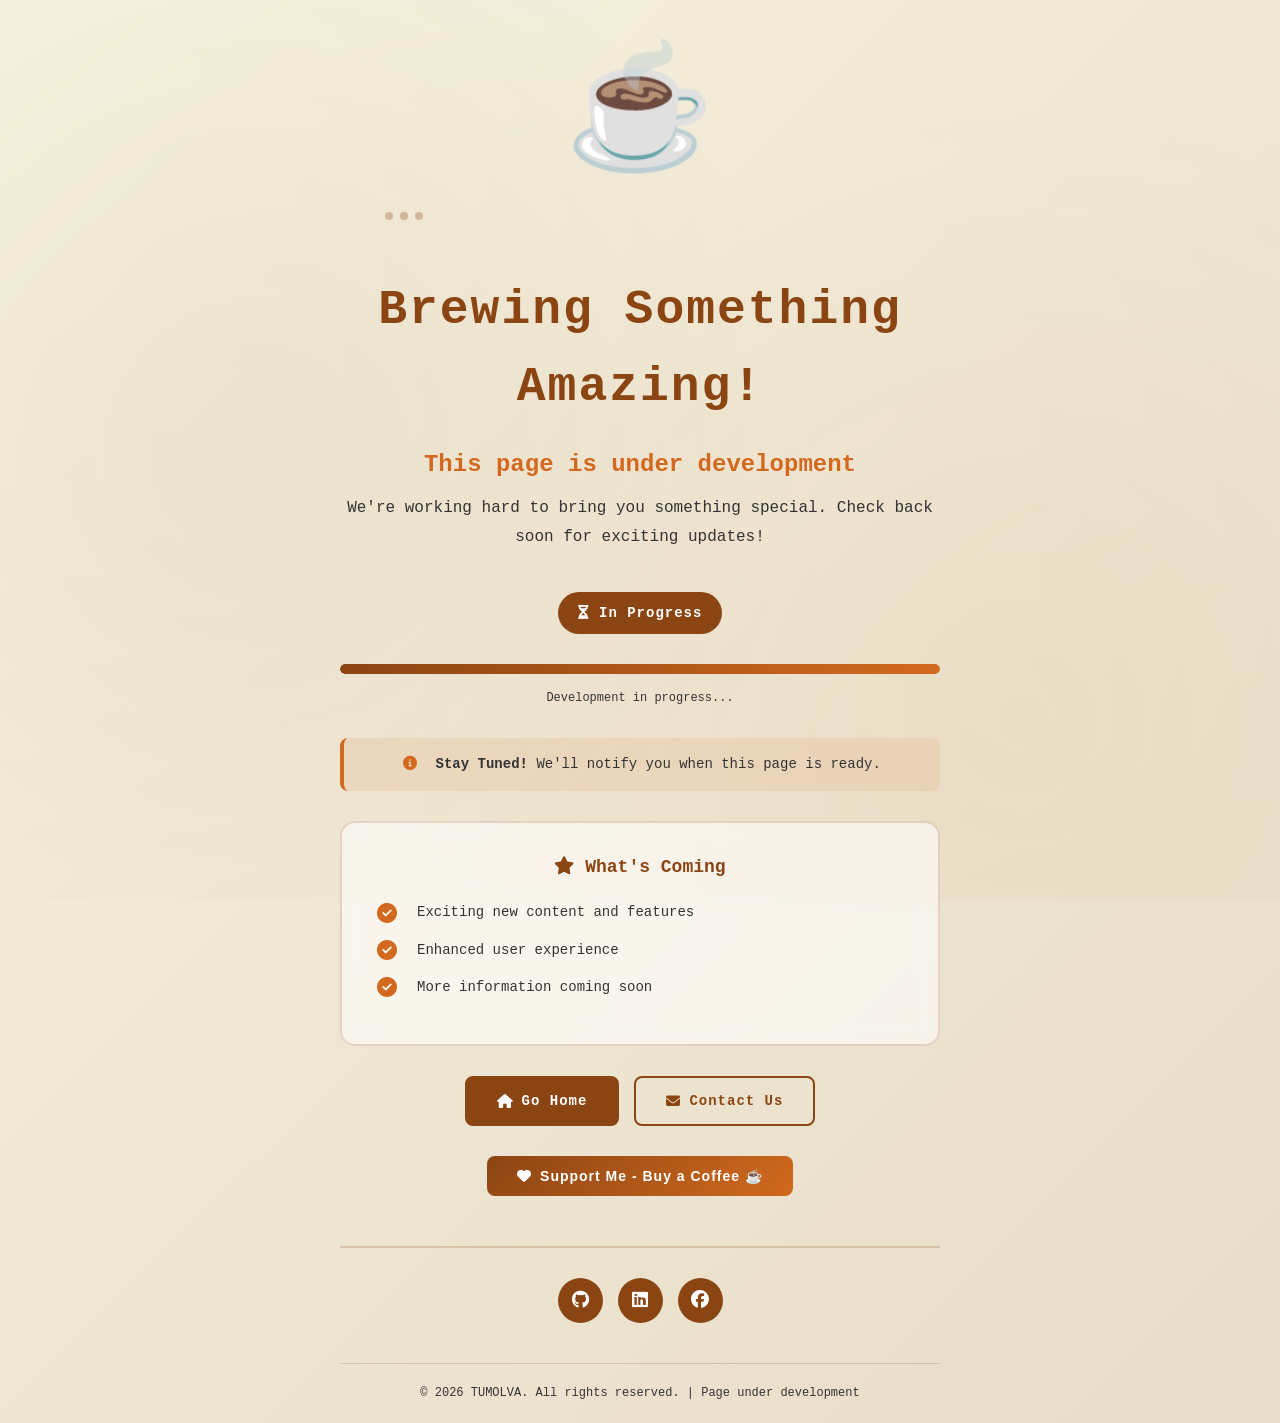
<file: pages/coffee.html>
<!DOCTYPE html>
<html lang="en">
<head>
    <meta charset="UTF-8">
    <meta name="viewport" content="width=device-width, initial-scale=1.0">
    <meta name="description" content="This page is under development. Check back soon!">
    <meta name="robots" content="noindex, follow">
    <meta name="theme-color" content="#000000">
    <title>Coffee | Under Development</title>
    <link rel="stylesheet" href="https://cdnjs.cloudflare.com/ajax/libs/font-awesome/6.4.0/css/all.min.css">
    <link rel="icon" type="image/svg+xml" href="../images/coffee-favicon.svg">
    <link rel="apple-touch-icon" href="../images/coffee-favicon.svg">
    <style>
        * {
            margin: 0;
            padding: 0;
            box-sizing: border-box;
        }

        :root {
            --primary: #8B4513;
            --dark: #1a1a1a;
            --light: #ffffff;
            --text: #333333;
            --accent: #D2691E;
        }

        html {
            scroll-behavior: smooth;
        }

        body {
            font-family: 'Courier New', monospace;
            background: linear-gradient(135deg, #f5f1de 0%, #e8dcc8 100%);
            color: var(--text);
            line-height: 1.6;
            min-height: 100vh;
            display: flex;
            align-items: center;
            justify-content: center;
            padding: 20px;
            position: relative;
            overflow-x: hidden;
        }

        body::before {
            content: '';
            position: fixed;
            top: 0;
            left: 0;
            width: 100%;
            height: 100%;
            background-image: 
                radial-gradient(circle at 20% 50%, rgba(139, 69, 19, 0.05) 0%, transparent 50%),
                radial-gradient(circle at 80% 80%, rgba(210, 105, 30, 0.05) 0%, transparent 50%);
            pointer-events: none;
            z-index: 0;
            animation: backgroundFloat 8s ease-in-out infinite;
        }

        @keyframes backgroundFloat {
            0%, 100% { transform: translateY(0px); }
            50% { transform: translateY(-20px); }
        }

        .container {
            position: relative;
            z-index: 1;
            max-width: 600px;
            text-align: center;
            animation: fadeInUp 0.8s ease-out;
        }

        .coffee-cup {
            font-size: 120px;
            margin-bottom: 30px;
            animation: cupBounce 2s ease-in-out infinite;
            display: inline-block;
        }

        @keyframes cupBounce {
            0%, 100% { transform: translateY(0) rotate(0deg); }
            50% { transform: translateY(-20px) rotate(5deg); }
        }

        @keyframes cupSteam {
            0% {
                opacity: 0;
                transform: translateY(-30px);
            }
            50% {
                opacity: 1;
            }
            100% {
                opacity: 0;
                transform: translateY(-60px);
            }
        }

        .steam {
            position: absolute;
            width: 8px;
            height: 8px;
            background: rgba(139, 69, 19, 0.3);
            border-radius: 50%;
            animation: cupSteam 2s infinite;
        }

        .steam:nth-child(1) {
            left: 45px;
            animation-delay: 0s;
        }

        .steam:nth-child(2) {
            left: 60px;
            animation-delay: 0.4s;
        }

        .steam:nth-child(3) {
            left: 75px;
            animation-delay: 0.8s;
        }

        h1 {
            font-size: 48px;
            color: var(--primary);
            margin-bottom: 20px;
            font-weight: bold;
            letter-spacing: 2px;
        }

        .subtitle {
            font-size: 24px;
            color: var(--accent);
            margin-bottom: 10px;
            font-weight: 600;
        }

        .description {
            font-size: 16px;
            color: var(--text);
            margin-bottom: 40px;
            line-height: 1.8;
        }

        .status-badge {
            display: inline-block;
            background: var(--primary);
            color: var(--light);
            padding: 10px 20px;
            border-radius: 25px;
            font-size: 14px;
            font-weight: bold;
            margin-bottom: 30px;
            letter-spacing: 1px;
        }

        .progress-bar {
            width: 100%;
            height: 10px;
            background: rgba(139, 69, 19, 0.2);
            border-radius: 10px;
            overflow: hidden;
            margin-bottom: 15px;
        }

        .progress-fill {
            height: 100%;
            background: linear-gradient(90deg, var(--primary), var(--accent));
            border-radius: 10px;
            animation: progressLoad 3s ease-in-out infinite;
        }

        @keyframes progressLoad {
            0% { width: 0%; }
            50% { width: 80%; }
            100% { width: 100%; }
        }

        .progress-text {
            font-size: 12px;
            color: var(--text);
            margin-bottom: 30px;
        }

        .features {
            background: rgba(255, 255, 255, 0.6);
            backdrop-filter: blur(10px);
            padding: 30px;
            border-radius: 15px;
            margin-bottom: 30px;
            border: 2px solid rgba(139, 69, 19, 0.2);
        }

        .features h3 {
            color: var(--primary);
            margin-bottom: 20px;
            font-size: 18px;
        }

        .feature-item {
            display: flex;
            align-items: center;
            margin-bottom: 15px;
            font-size: 14px;
        }

        .feature-item i {
            color: var(--accent);
            margin-right: 15px;
            font-size: 20px;
            min-width: 30px;
        }

        .cta-buttons {
            display: flex;
            gap: 15px;
            justify-content: center;
            flex-wrap: wrap;
            margin-bottom: 30px;
        }

        .btn {
            padding: 12px 30px;
            font-size: 14px;
            border: 2px solid var(--primary);
            border-radius: 8px;
            cursor: pointer;
            text-decoration: none;
            display: inline-flex;
            align-items: center;
            gap: 8px;
            transition: all 0.3s ease;
            font-weight: bold;
            letter-spacing: 1px;
        }

        .btn-primary {
            background: var(--primary);
            color: var(--light);
        }

        .btn-primary:hover {
            background: var(--accent);
            border-color: var(--accent);
            transform: translateY(-3px);
            box-shadow: 0 10px 25px rgba(139, 69, 19, 0.2);
        }

        .btn-secondary {
            background: transparent;
            color: var(--primary);
        }

        .btn-secondary:hover {
            background: var(--primary);
            color: var(--light);
            transform: translateY(-3px);
        }

        .notification {
            background: rgba(210, 105, 30, 0.1);
            border-left: 4px solid var(--accent);
            padding: 15px;
            border-radius: 8px;
            margin-bottom: 30px;
            font-size: 14px;
        }

        .notification i {
            color: var(--accent);
            margin-right: 10px;
        }

        .social-links {
            display: flex;
            gap: 15px;
            justify-content: center;
            margin-top: 30px;
            padding-top: 30px;
            border-top: 2px solid rgba(139, 69, 19, 0.2);
        }

        .social-link {
            width: 45px;
            height: 45px;
            background: var(--primary);
            color: var(--light);
            border-radius: 50%;
            display: flex;
            align-items: center;
            justify-content: center;
            text-decoration: none;
            font-size: 18px;
            transition: all 0.3s ease;
        }

        .social-link:hover {
            background: var(--accent);
            transform: translateY(-5px) scale(1.1);
            box-shadow: 0 10px 20px rgba(139, 69, 19, 0.3);
        }

        .footer {
            font-size: 12px;
            color: var(--text);
            margin-top: 40px;
            padding-top: 20px;
            border-top: 1px solid rgba(139, 69, 19, 0.2);
        }

        .donate-btn {
            background: linear-gradient(135deg, var(--primary), var(--accent));
            color: var(--light);
            padding: 12px 30px;
            font-size: 14px;
            border: none;
            border-radius: 8px;
            cursor: pointer;
            text-decoration: none;
            display: inline-flex;
            align-items: center;
            gap: 8px;
            transition: all 0.3s ease;
            font-weight: bold;
            letter-spacing: 1px;
            margin-bottom: 20px;
        }

        .donate-btn:hover {
            transform: translateY(-3px);
            box-shadow: 0 15px 35px rgba(139, 69, 19, 0.3);
            background: linear-gradient(135deg, var(--accent), var(--primary));
        }

        .modal {
            display: none;
            position: fixed;
            z-index: 9999;
            left: 0;
            top: 0;
            width: 100%;
            height: 100%;
            background-color: rgba(0, 0, 0, 0.5);
            backdrop-filter: blur(5px);
            animation: fadeIn 0.3s ease-out;
        }

        .modal.active {
            display: flex;
            align-items: center;
            justify-content: center;
        }

        .modal-content {
            background: var(--light);
            padding: 40px;
            border-radius: 15px;
            text-align: center;
            max-width: 400px;
            width: 90%;
            box-shadow: 0 20px 60px rgba(0, 0, 0, 0.3);
            animation: slideUp 0.3s ease-out;
            position: relative;
        }

        .modal-close {
            position: absolute;
            top: 15px;
            right: 15px;
            font-size: 28px;
            font-weight: bold;
            color: var(--text);
            cursor: pointer;
            background: none;
            border: none;
            transition: all 0.2s ease;
            width: 40px;
            height: 40px;
            display: flex;
            align-items: center;
            justify-content: center;
            border-radius: 50%;
        }

        .modal-close:hover {
            background: rgba(139, 69, 19, 0.1);
            color: var(--primary);
            transform: rotate(90deg);
        }

        .modal-title {
            font-size: 24px;
            color: var(--primary);
            margin-bottom: 20px;
            font-weight: bold;
        }

        .qr-container {
            margin: 30px 0;
            display: flex;
            justify-content: center;
        }

        .qr-image {
            width: 280px;
            height: 280px;
            border: 3px solid var(--primary);
            border-radius: 10px;
            box-shadow: 0 10px 30px rgba(139, 69, 19, 0.2);
        }

        .modal-description {
            font-size: 14px;
            color: var(--text);
            margin-bottom: 20px;
            line-height: 1.6;
        }

        .modal-buttons {
            display: flex;
            gap: 15px;
            justify-content: center;
            flex-wrap: wrap;
        }

        .modal-btn {
            padding: 10px 25px;
            font-size: 13px;
            border: 2px solid var(--primary);
            border-radius: 6px;
            cursor: pointer;
            text-decoration: none;
            display: inline-flex;
            align-items: center;
            gap: 8px;
            transition: all 0.3s ease;
            font-weight: bold;
            background: none;
            letter-spacing: 0.5px;
        }

        .modal-btn-primary {
            background: var(--primary);
            color: var(--light);
            border-color: var(--primary);
        }

        .modal-btn-primary:hover {
            background: var(--accent);
            border-color: var(--accent);
            transform: translateY(-2px);
            box-shadow: 0 8px 20px rgba(139, 69, 19, 0.2);
        }

        .modal-btn-secondary {
            color: var(--primary);
            background: transparent;
        }

        .modal-btn-secondary:hover {
            background: rgba(139, 69, 19, 0.1);
            transform: translateY(-2px);
        }

        @keyframes fadeIn {
            from {
                opacity: 0;
            }
            to {
                opacity: 1;
            }
        }

        @keyframes slideUp {
            from {
                opacity: 0;
                transform: translateY(30px);
            }
            to {
                opacity: 1;
                transform: translateY(0);
            }
        }

        @keyframes fadeInUp {
            from {
                opacity: 0;
                transform: translateY(30px);
            }
            to {
                opacity: 1;
                transform: translateY(0);
            }
        }

        @media (max-width: 600px) {
            h1 {
                font-size: 32px;
            }

            .subtitle {
                font-size: 18px;
            }

            .description {
                font-size: 14px;
            }

            .coffee-cup {
                font-size: 80px;
            }

            .features {
                padding: 20px;
            }

            .cta-buttons {
                flex-direction: column;
            }

            .btn {
                width: 100%;
                justify-content: center;
            }
        }

        @media (max-width: 400px) {
            h1 {
                font-size: 24px;
            }

            .subtitle {
                font-size: 16px;
            }

            .coffee-cup {
                font-size: 60px;
            }
        }
    </style>
</head>
<body>
    <div class="container">
        <div style="position: relative; margin-bottom: 30px;">
            <div class="coffee-cup">
                ☕
                <div class="steam"></div>
                <div class="steam"></div>
                <div class="steam"></div>
            </div>
        </div>

        <h1>Brewing Something Amazing!</h1>
        <p class="subtitle">This page is under development</p>
        
        <p class="description">
            We're working hard to bring you something special. Check back soon for exciting updates!
        </p>

        <div class="status-badge">
            <i class="fas fa-hourglass-half"></i> In Progress
        </div>

        <div class="progress-bar">
            <div class="progress-fill"></div>
        </div>
        <p class="progress-text">Development in progress...</p>

        <div class="notification">
            <i class="fas fa-info-circle"></i>
            <strong>Stay Tuned!</strong> We'll notify you when this page is ready.
        </div>

        <div class="features">
            <h3><i class="fas fa-star"></i> What's Coming</h3>
            <div class="feature-item">
                <i class="fas fa-check-circle"></i>
                <span>Exciting new content and features</span>
            </div>
            <div class="feature-item">
                <i class="fas fa-check-circle"></i>
                <span>Enhanced user experience</span>
            </div>
            <div class="feature-item">
                <i class="fas fa-check-circle"></i>
                <span>More information coming soon</span>
            </div>
        </div>

        <div class="cta-buttons">
            <a href="https://tumolva.vercel.app" class="btn btn-primary">
                <i class="fas fa-home"></i> Go Home
            </a>
            <a href="mailto:mark.14.tumolva@gmail.com" class="btn btn-secondary">
                <i class="fas fa-envelope"></i> Contact Us
            </a>
        </div>

        <button class="donate-btn" id="donateBtn">
            <i class="fas fa-heart"></i> Support Me - Buy a Coffee ☕
        </button>

        <div class="social-links">
            <a href="https://github.com/mirai101" class="social-link" title="GitHub">
                <i class="fab fa-github"></i>
            </a>
            <a href="https://linkedin.com/in/mark-jeferson-tumolva-b096771b2" class="social-link" title="LinkedIn">
                <i class="fab fa-linkedin"></i>
            </a>
            <a href="https://facebook.com/corei9.9000k" class="social-link" title="Facebook">
                <i class="fab fa-facebook"></i>
            </a>
        </div>

        <div class="footer">
            <p>&copy; 2026 TUMOLVA. All rights reserved. | Page under development</p>
        </div>
    </div>

    <div class="modal" id="donateModal">
        <div class="modal-content">
            <button class="modal-close" id="closeModal">&times;</button>
            <h2 class="modal-title"><i class="fas fa-heart"></i> Support Me</h2>
            <p class="modal-description">Scan the QR code below to support my development and buy me a coffee!</p>
            <div class="qr-container">
                <img src="../images/image/pay.jpg" alt="Donation QR Code" class="qr-image">
            </div>
            <p class="modal-description" style="font-size: 12px; color: #666;">
                Your support helps me continue creating amazing content and features.
            </p>
            <div class="modal-buttons">
                <button class="modal-btn modal-btn-primary" id="downloadQR">
                    <i class="fas fa-download"></i> Download QR
                </button>
                <button class="modal-btn modal-btn-secondary" id="closeModalBtn">
                    <i class="fas fa-times"></i> Close
                </button>
            </div>
        </div>
    </div>

    <script>
        const donateBtn = document.getElementById('donateBtn');
        const donateModal = document.getElementById('donateModal');
        const closeModal = document.getElementById('closeModal');
        const closeModalBtn = document.getElementById('closeModalBtn');
        const downloadQR = document.getElementById('downloadQR');

        donateBtn.addEventListener('click', function() {
            donateModal.classList.add('active');
            document.body.style.overflow = 'hidden';
        });

        function closeDonateModal() {
            donateModal.classList.remove('active');
            document.body.style.overflow = 'auto';
        }

        closeModal.addEventListener('click', closeDonateModal);
        closeModalBtn.addEventListener('click', closeDonateModal);

        donateModal.addEventListener('click', function(e) {
            if (e.target === donateModal) {
                closeDonateModal();
            }
        });

        downloadQR.addEventListener('click', function() {
            const link = document.createElement('a');
            link.href = '../images/image/pay.jpg';
            link.download = 'pay.jpg';
            document.body.appendChild(link);
            link.click();
            document.body.removeChild(link);
        });

        document.addEventListener('keydown', function(e) {
            if (e.key === 'Escape' && donateModal.classList.contains('active')) {
                closeDonateModal();
            }
        });
    </script>
</body>
</html>
</file>
